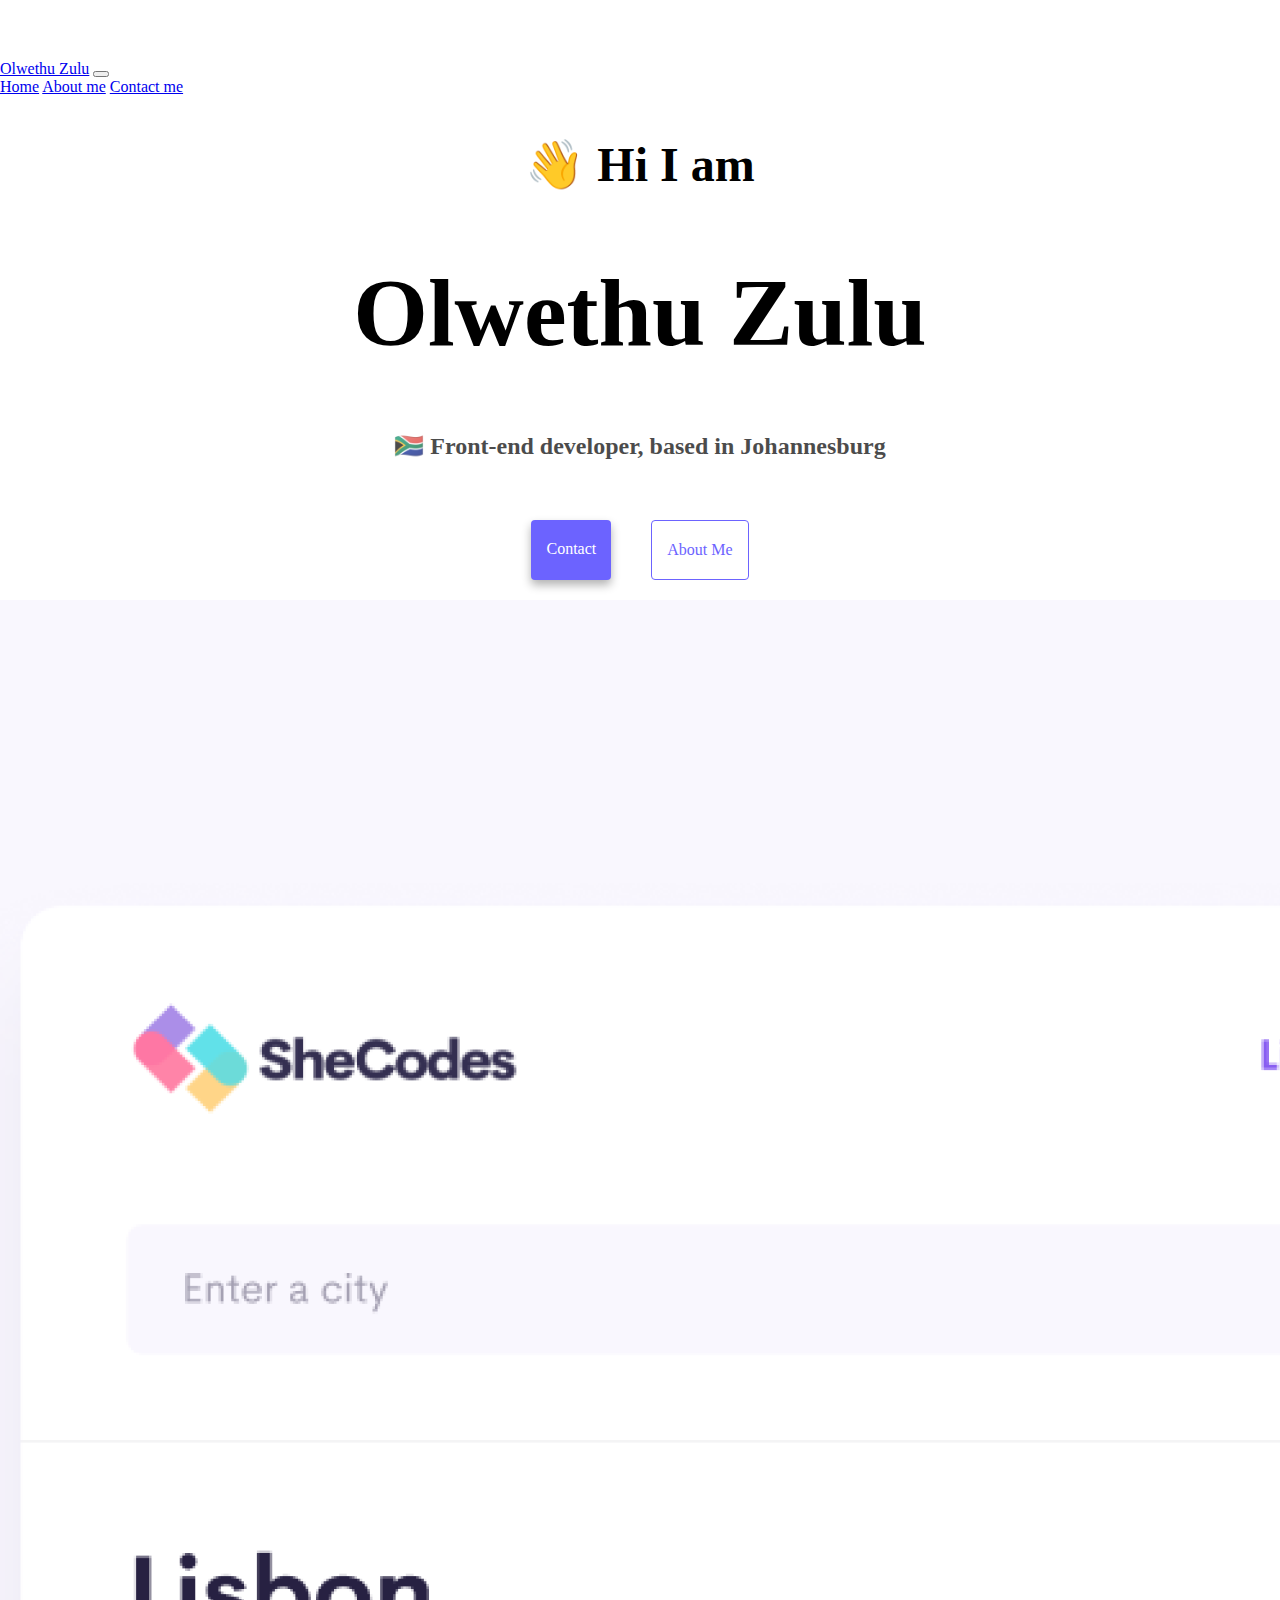
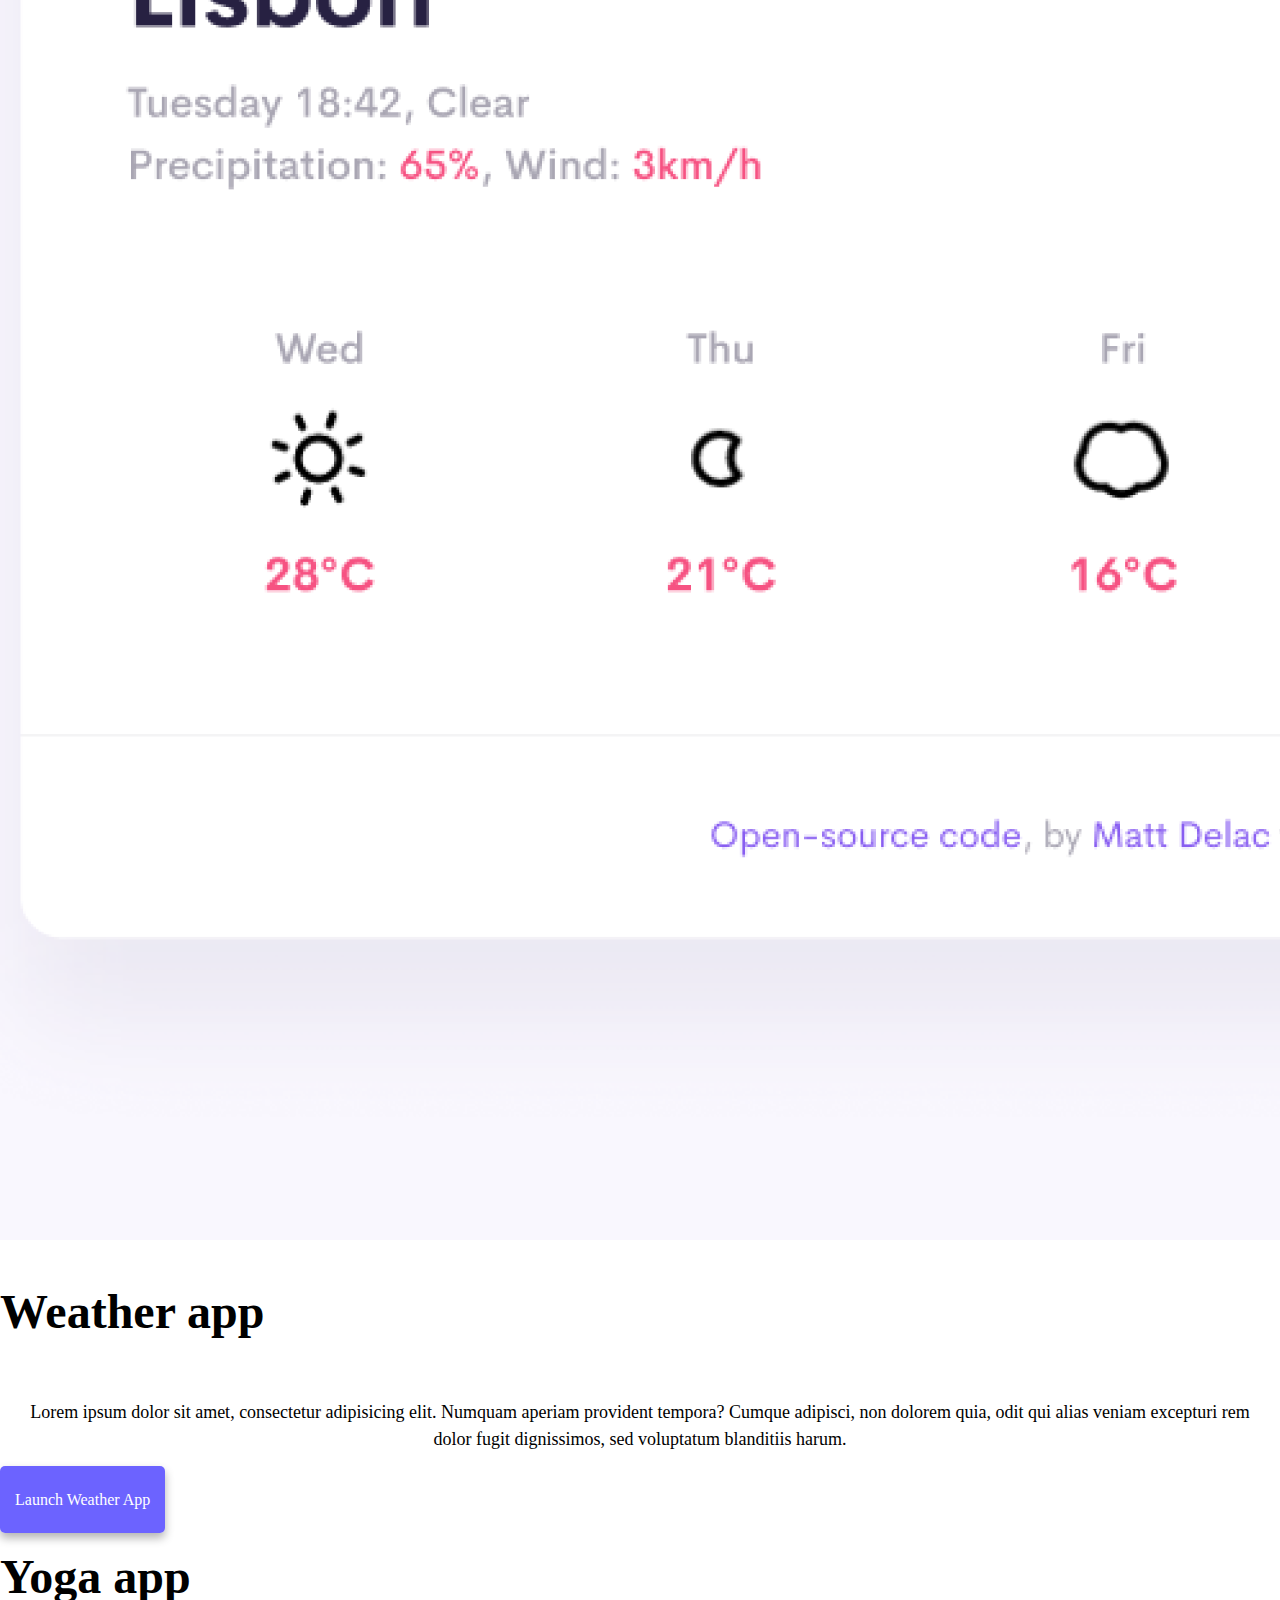
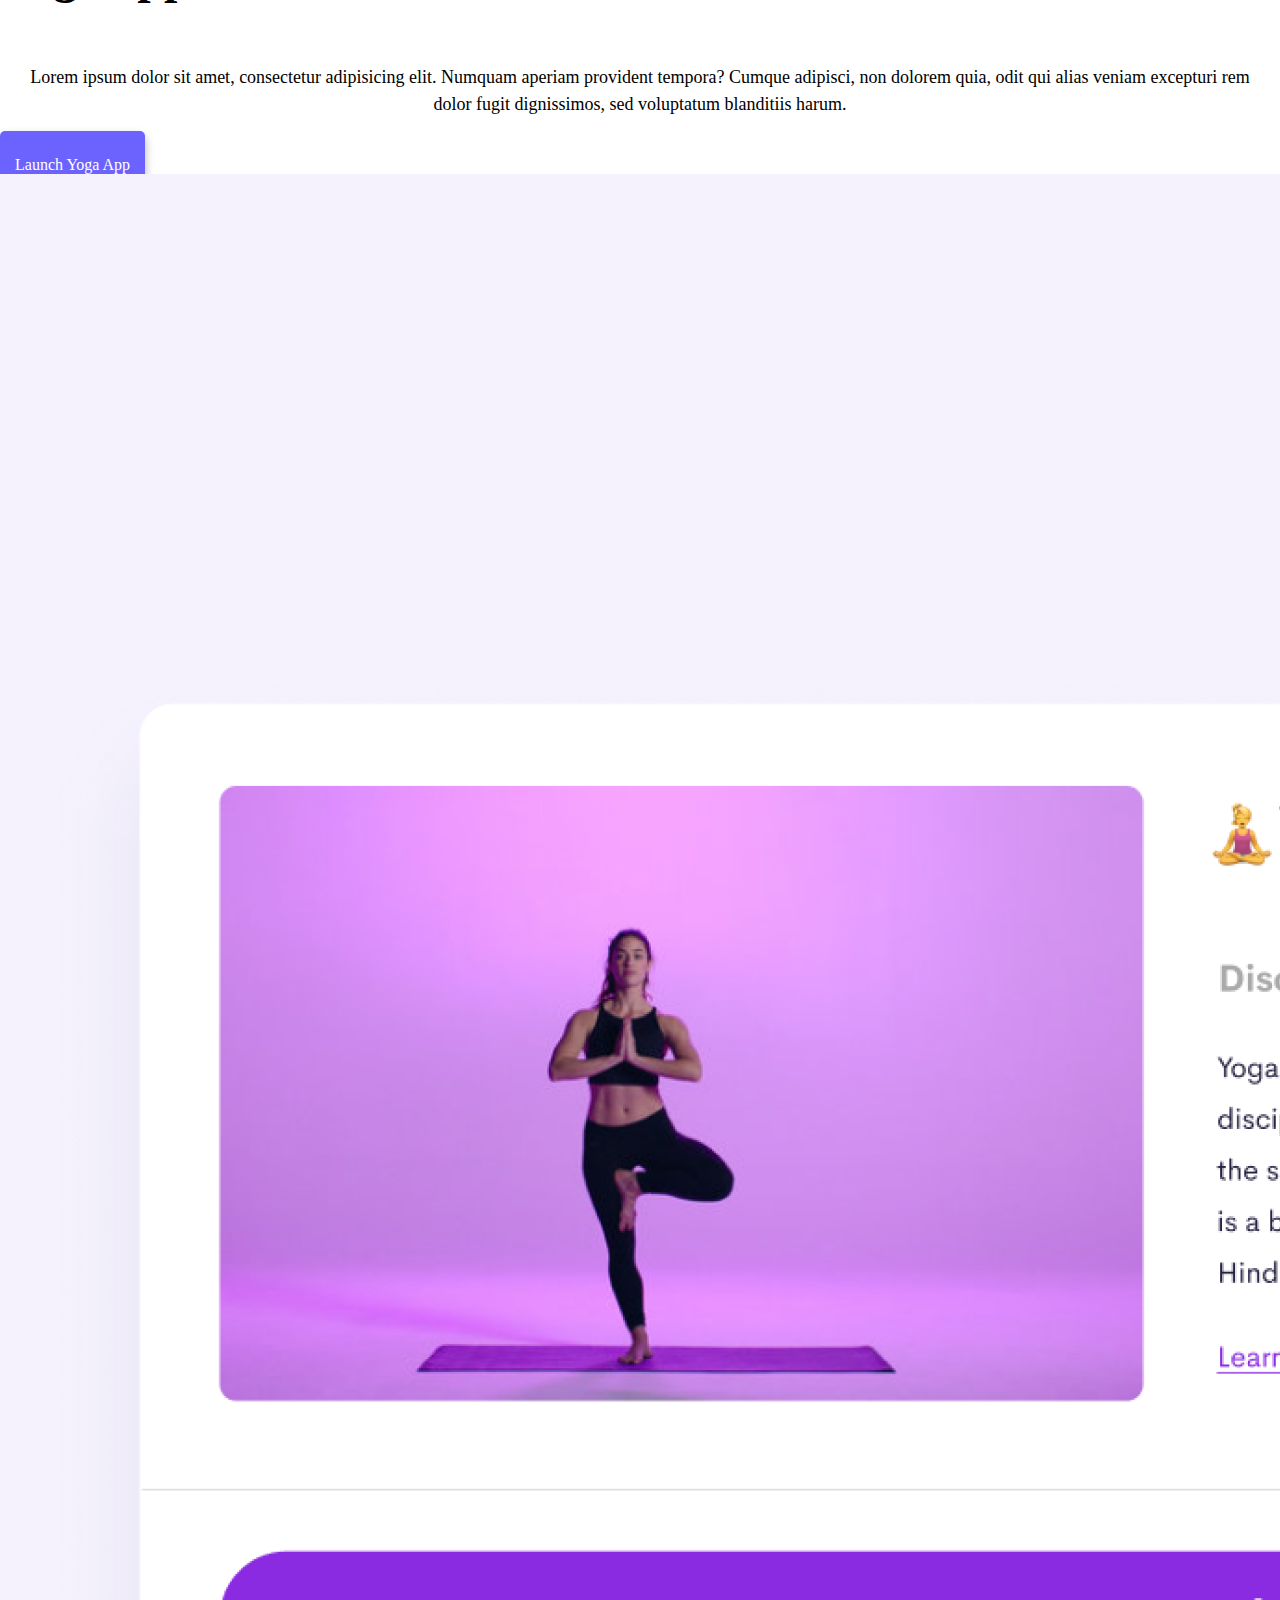
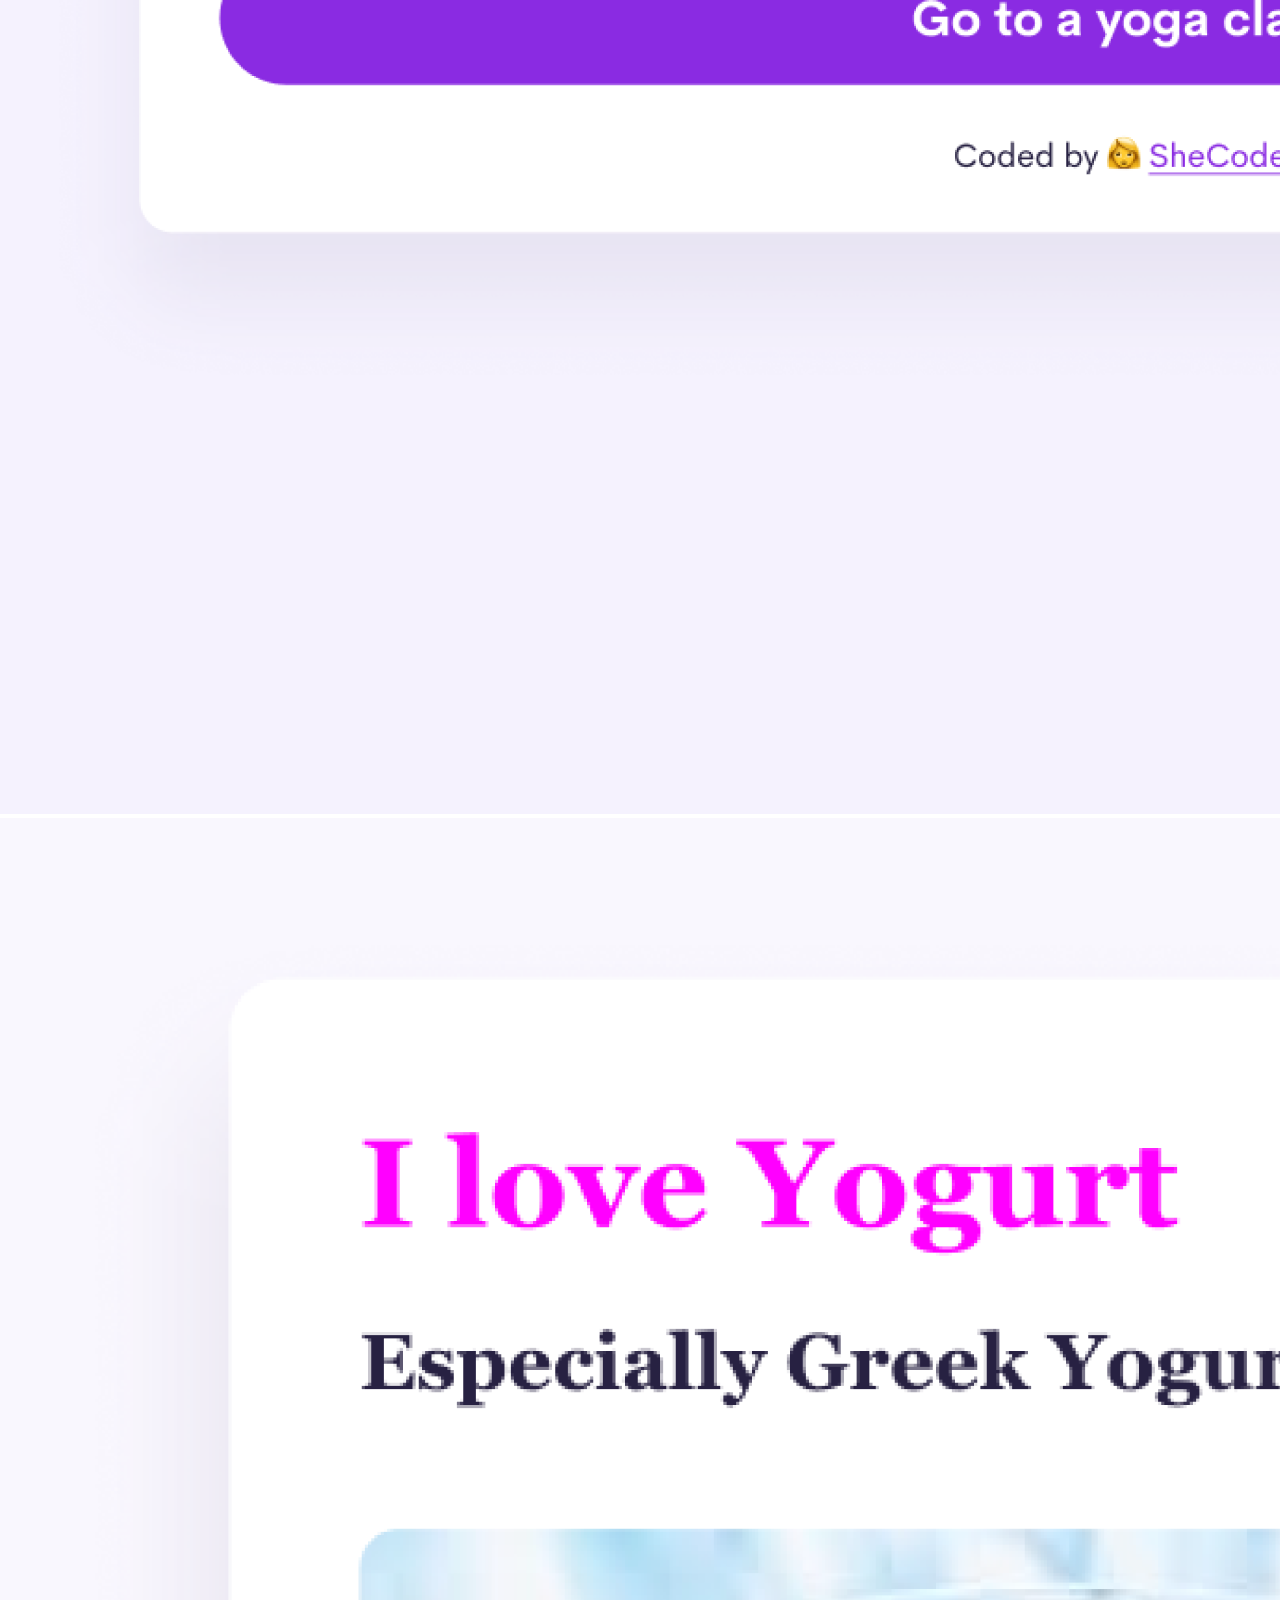
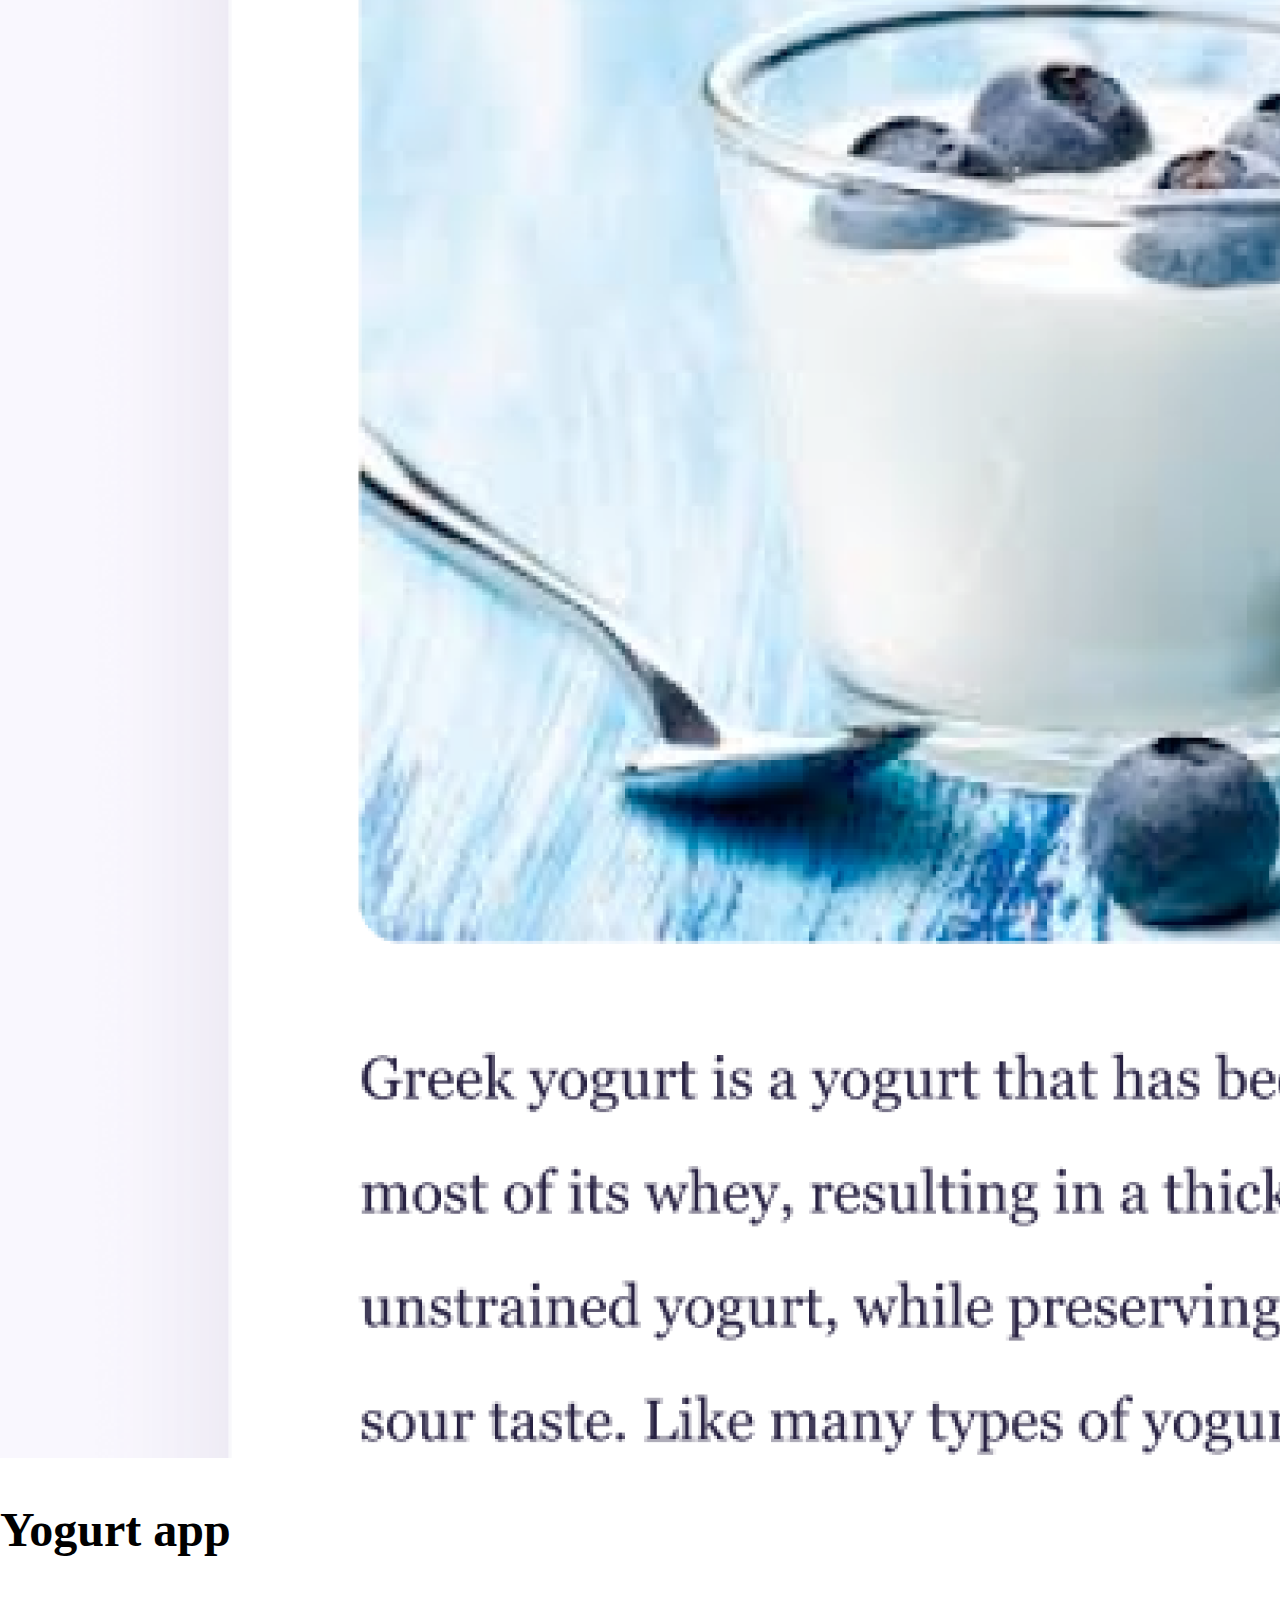
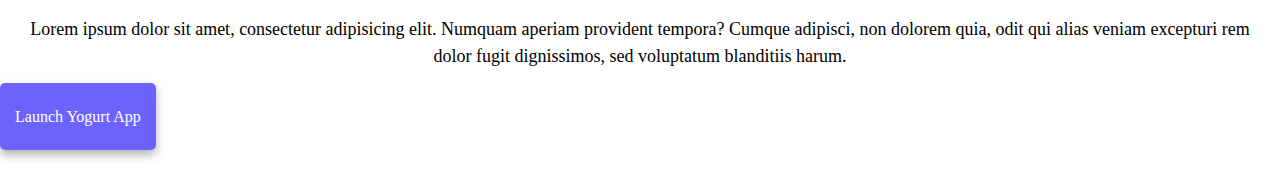
<file: index.html>
<!DOCTYPE html>
<html lang="en">
  <head>
    <meta charset="UTF-8" />
    <meta http-equiv="X-UA-Compatible" content="IE=edge" />
    <meta name="viewport" content="width=device-width, initial-scale=1.0" />
    <link
      href="https://cdn.jsdelivr.net/npm/bootstrap@5.3.2/dist/css/bootstrap.min.css"
      rel="stylesheet"
      integrity="sha384-T3c6CoIi6uLrA9TneNEoa7RxnatzjcDSCmG1MXxSR1GAsXEV/Dwwykc2MPK8M2HN"
      crossorigin="anonymous"
    />
    <script
      src="https://cdn.jsdelivr.net/npm/bootstrap@5.3.2/dist/js/bootstrap.bundle.min.js"
      integrity="sha384-C6RzsynM9kWDrMNeT87bh95OGNyZPhcTNXj1NW7RuBCsyN/o0jlpcV8Qyq46cDfL"
      crossorigin="anonymous"
    ></script>
    <meta
      name="description"
      content="Olwethu Zulu is a Front-end web developer based in Johannesburg, South Africa, currenlty learning how to code through SheCodes Foundation."
    />
    <title>Olwethu Zulu- Front-end web developer</title>
    <link rel="stylesheet" href="style.css" />
  </head>
  <body>
    <nav class="navbar navbar-expand-lg bg-body-tertiary fixed-top">
      <div class="container-fluid">
        <a class="navbar-brand" href="#">Olwethu Zulu</a>
        <button
          class="navbar-toggler"
          type="button"
          data-bs-toggle="collapse"
          data-bs-target="#navbarNavAltMarkup"
          aria-controls="navbarNavAltMarkup"
          aria-expanded="false"
          aria-label="Toggle navigation"
        >
          <span class="navbar-toggler-icon"></span>
        </button>
        <div class="collapse navbar-collapse" id="navbarNavAltMarkup">
          <div class="navbar-nav">
            <a class="nav-link active" aria-current="page" href="/index.html"
              >Home</a
            >
            <a class="nav-link" href="/about.html">About me</a>
            <a class="nav-link" href="/about.html#contact">Contact me</a>
          </div>
        </div>
      </div>
    </nav>
    <h2 class="text-center">👋 Hi I am</h2>
    <h1 class="text-center">Olwethu Zulu</h1>
    <h3 class="text-center">🇿🇦 Front-end developer, based in Johannesburg</h3>
    <div class="navigation-links mb-5">
      <a
        href="/about.html#contact"
        class="contact-link"
        title="Contact Olwethu Zulu"
        >Contact
      </a>
      <a href="/about.html" class="about-link" title="About Olwethu Zulu "
        >About me</a
      >
    </div>
    <div class="container">
      <div class="row">
        <div class="col-md-6">
          <img
            src="/images/weather.png"
            alt="Weather app project image"
            class="img-fluid rounded d-none d-sm-block"
          />
        </div>
        <div class="col-md-6">
          <h2>Weather app</h2>
          <p class="shadow p-3">
            Lorem ipsum dolor sit amet, consectetur adipisicing elit. Numquam
            aperiam provident tempora? Cumque adipisci, non dolorem quia, odit
            qui alias veniam excepturi rem dolor fugit dignissimos, sed
            voluptatum blanditiis harum.
          </p>
          <div class="mt-5">
            <a
              href="#"
              class="launch-link app-link"
              title="Weather app project"
            >
              Launch weather app</a
            >
          </div>
        </div>
      </div>
      <div class="row mt-5">
        <div class="col-md-6">
          <h2 class="mb-4">Yoga app</h2>
          <p class="shadow p-3">
            Lorem ipsum dolor sit amet, consectetur adipisicing elit. Numquam
            aperiam provident tempora? Cumque adipisci, non dolorem quia, odit
            qui alias veniam excepturi rem dolor fugit dignissimos, sed
            voluptatum blanditiis harum.
          </p>
          <div class="mt-5 mb-4">
            <a href="#" class="launch-link app-link" title="Yoga app project">
              Launch yoga app</a
            >
          </div>
        </div>
        <div class="col-md-6">
          <img
            src="/images/yoga.png"
            alt="Yoga app project image"
            class="img-fluid rounded d-none d-sm-block"
          />
        </div>
      </div>
      <div class="row mt-5">
        <div class="col-md-6">
          <img
            src="/images/yogurt.png"
            alt="Yogurt app project image"
            class="img-fluid rounded d-none d-sm-block"
          />
        </div>
        <div class="col-md-6">
          <h2>Yogurt app</h2>
          <p class="shadow p-3">
            Lorem ipsum dolor sit amet, consectetur adipisicing elit. Numquam
            aperiam provident tempora? Cumque adipisci, non dolorem quia, odit
            qui alias veniam excepturi rem dolor fugit dignissimos, sed
            voluptatum blanditiis harum.
          </p>
          <div class="mt-5 mb-4">
            <a href="#" class="launch-link app-link" title="Yogurt app project">
              Launch yogurt app</a
            >
          </div>
        </div>
      </div>
    </div>
  </body>
</html>
</file>
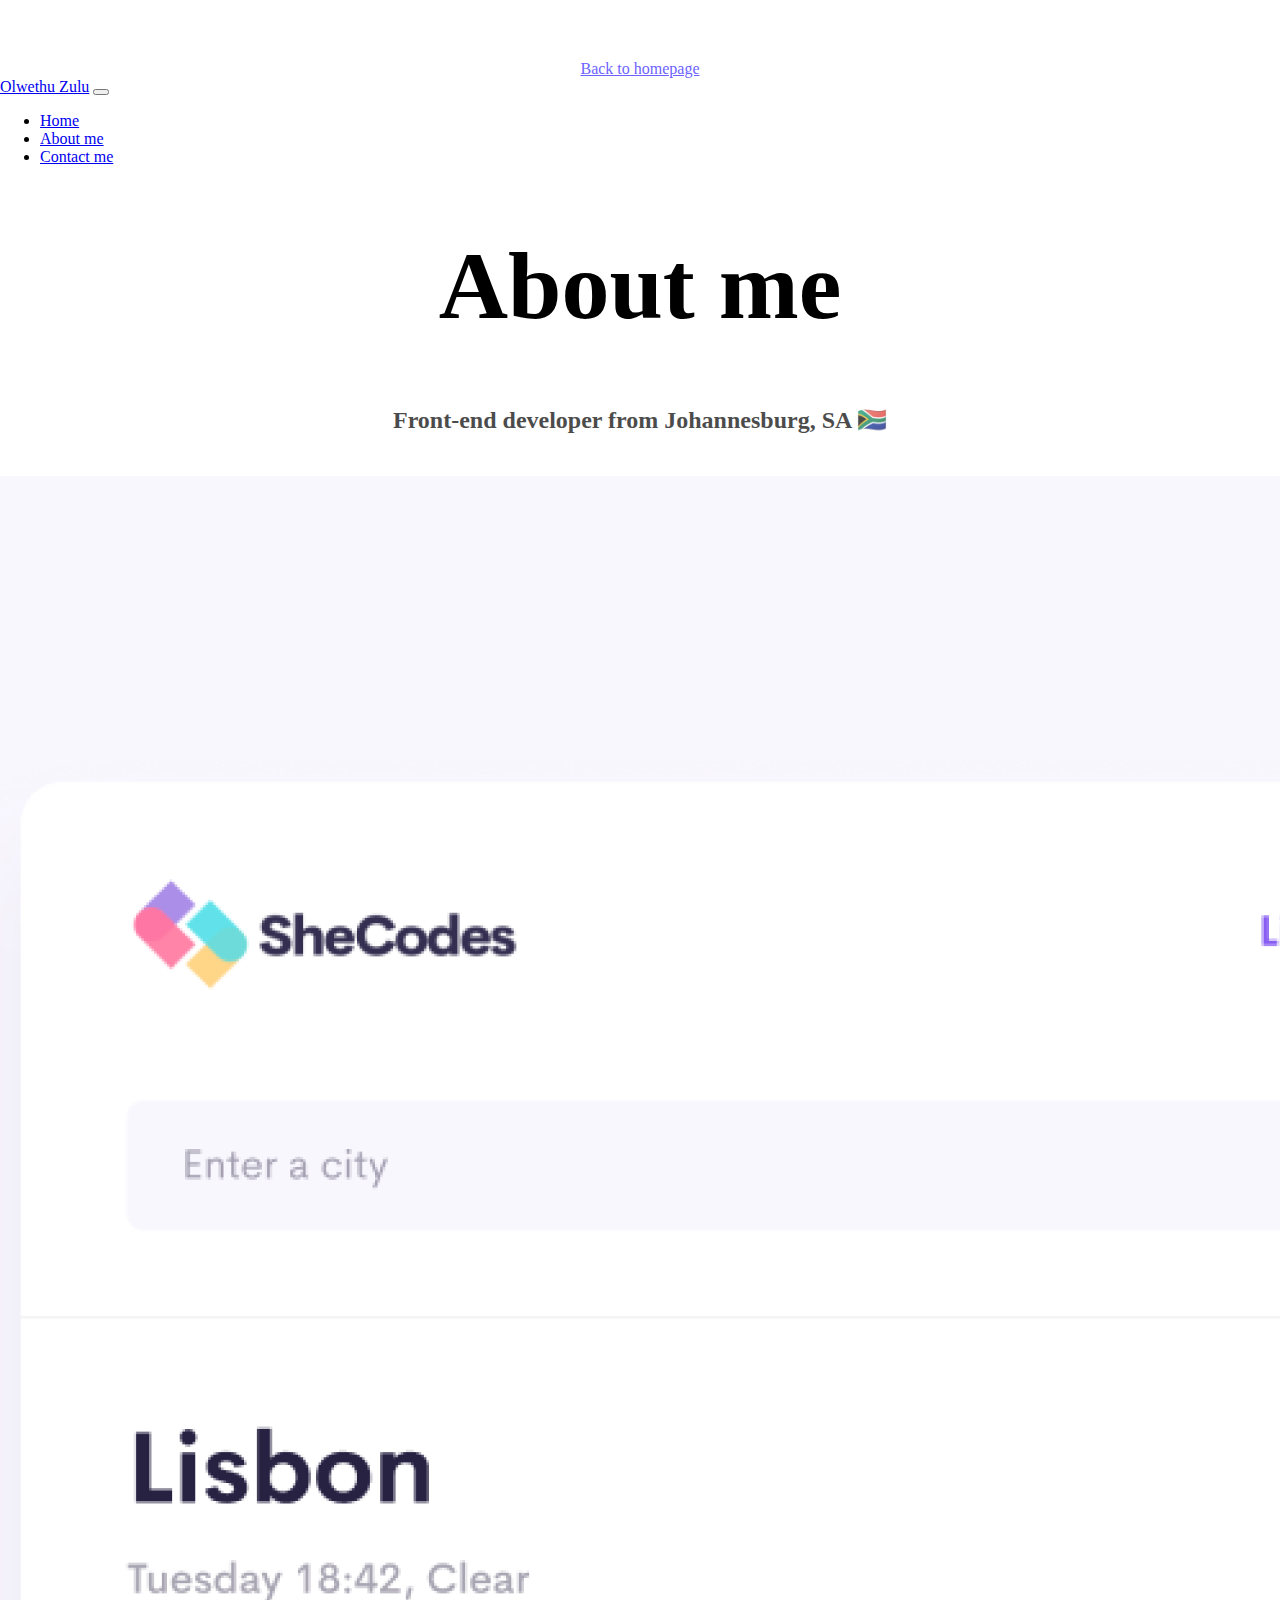
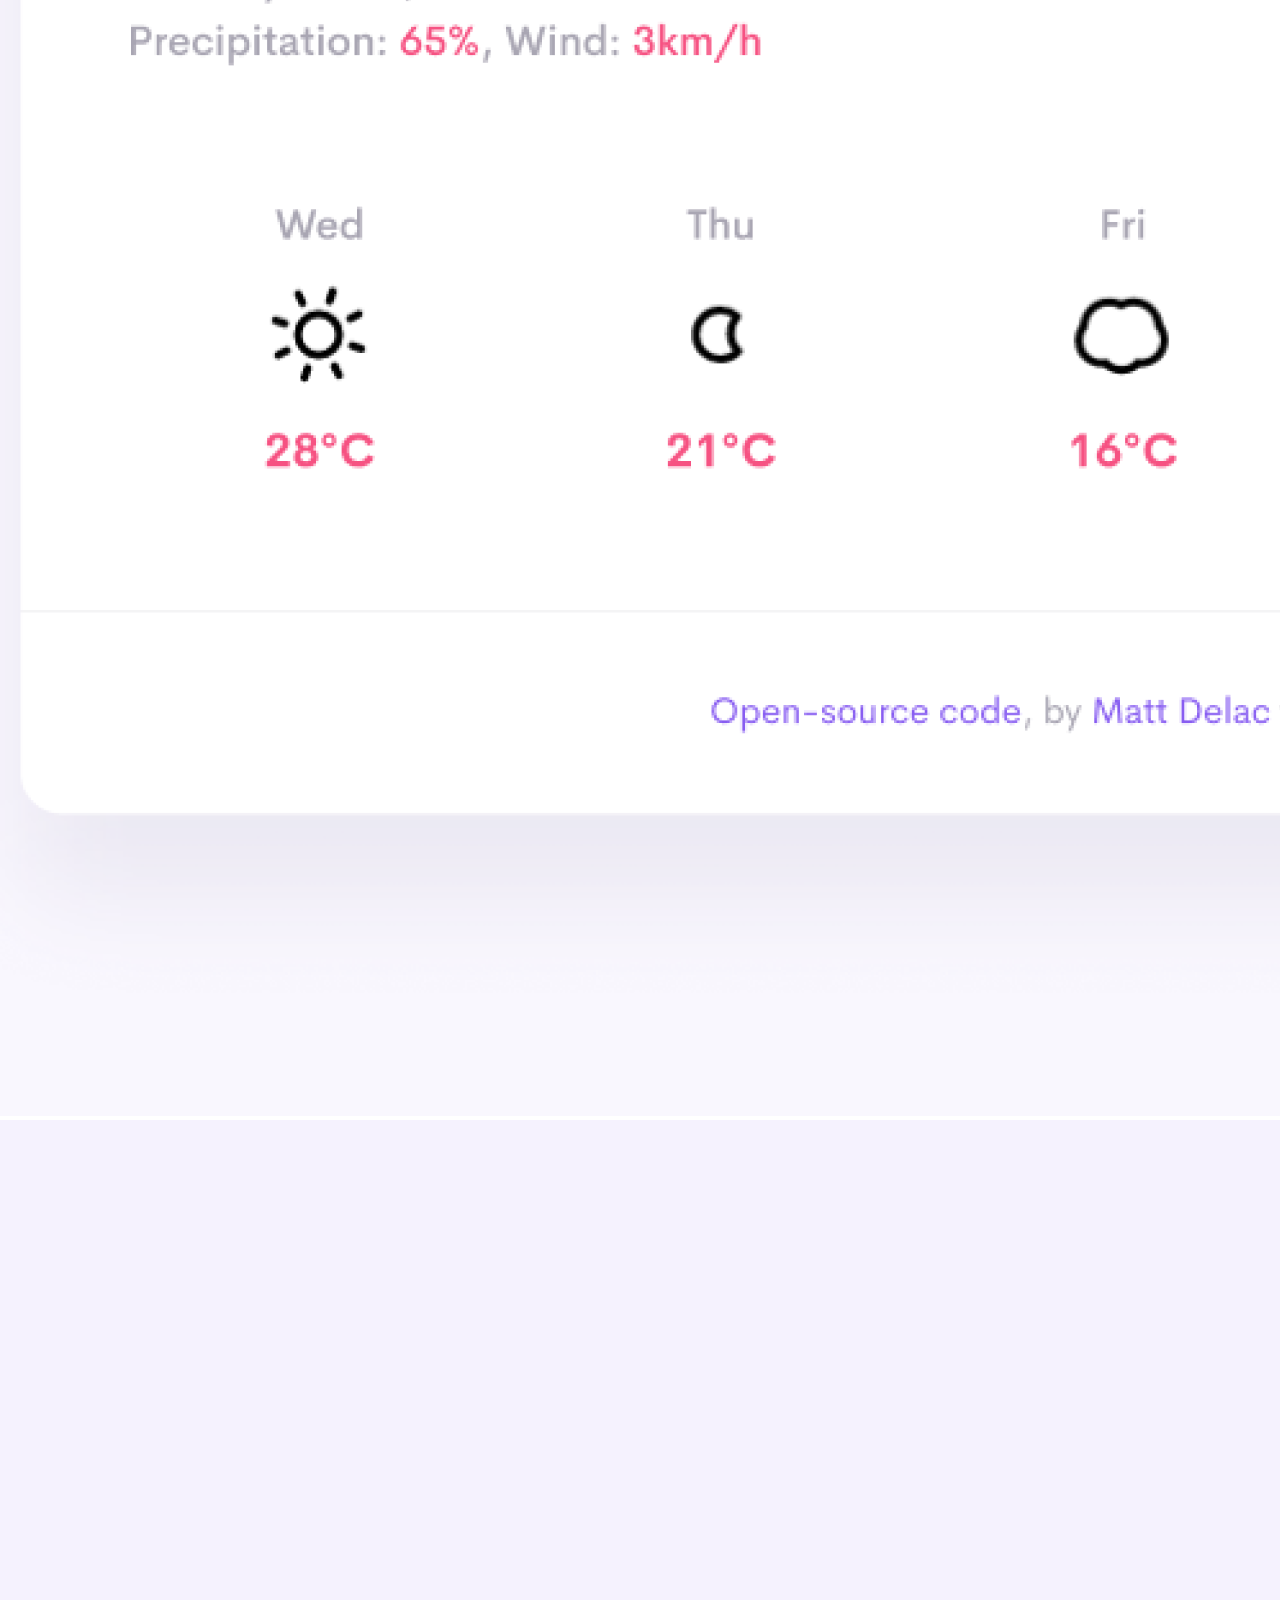
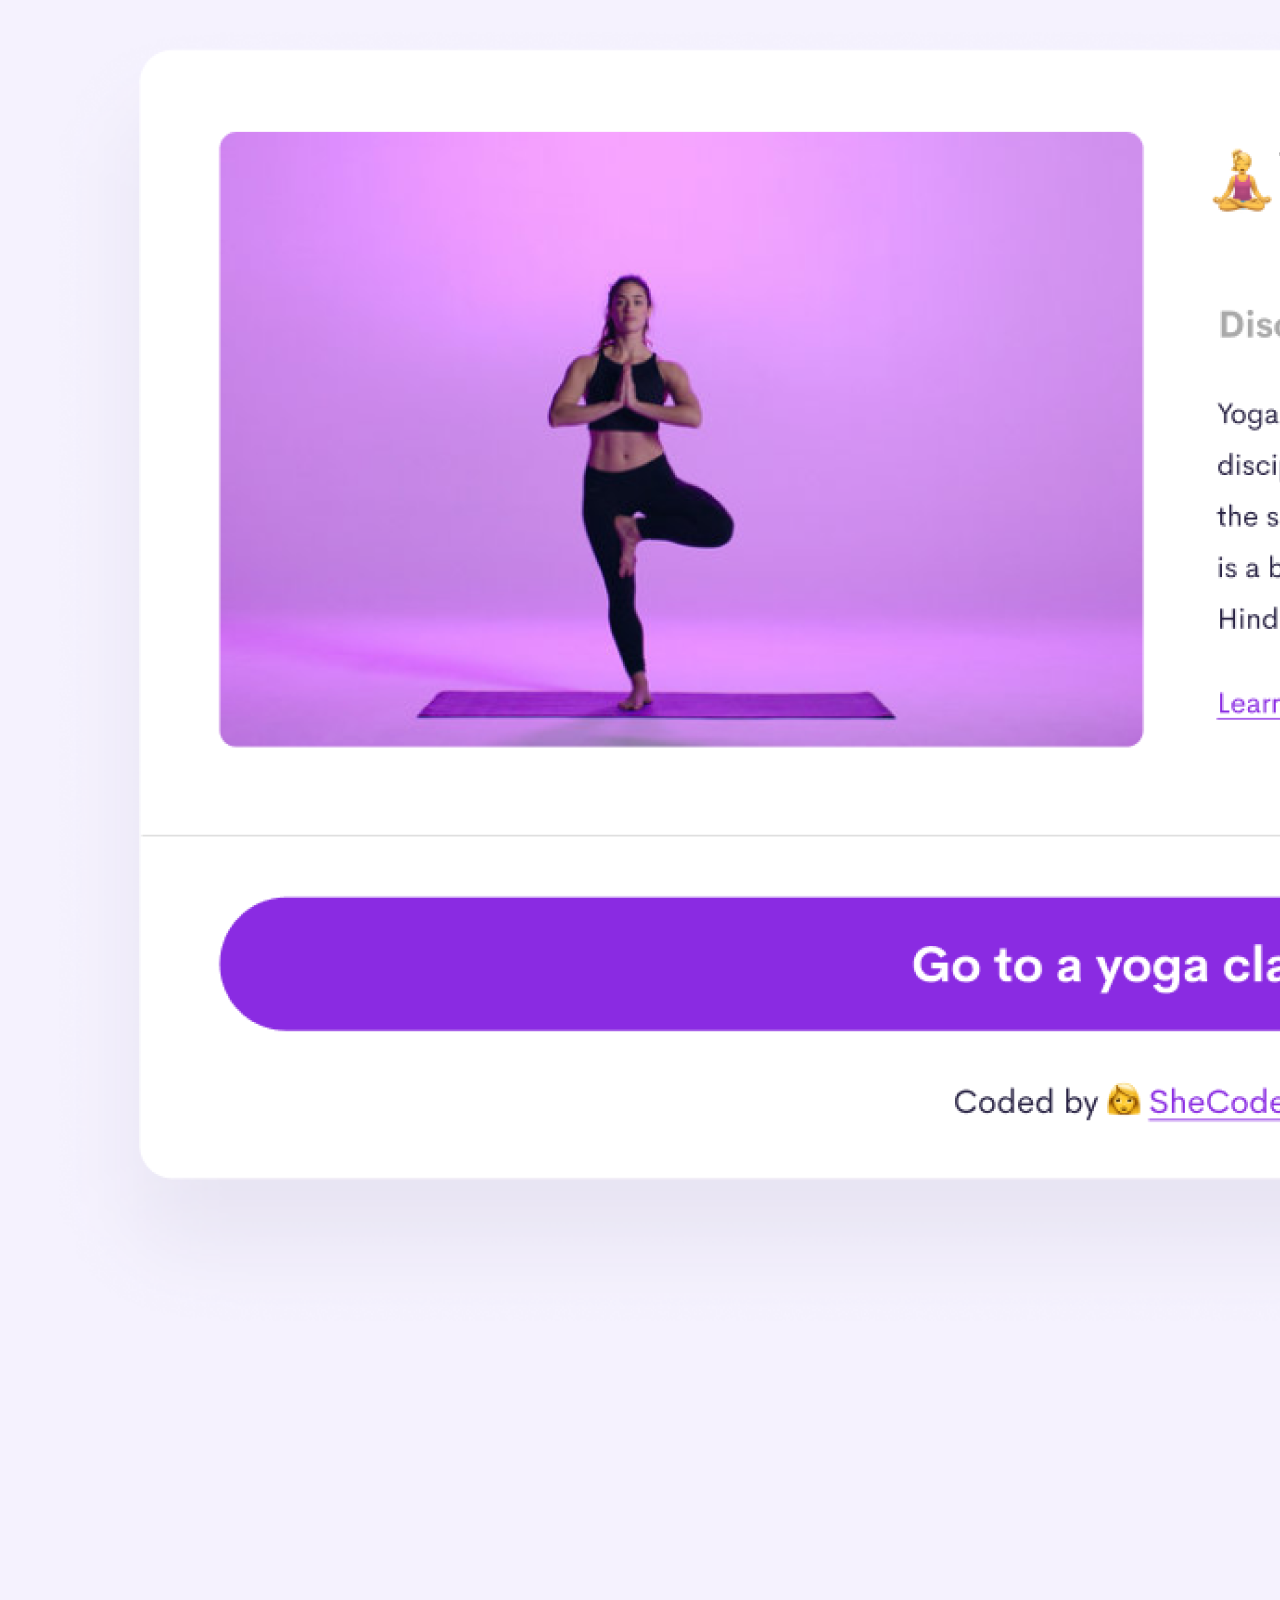
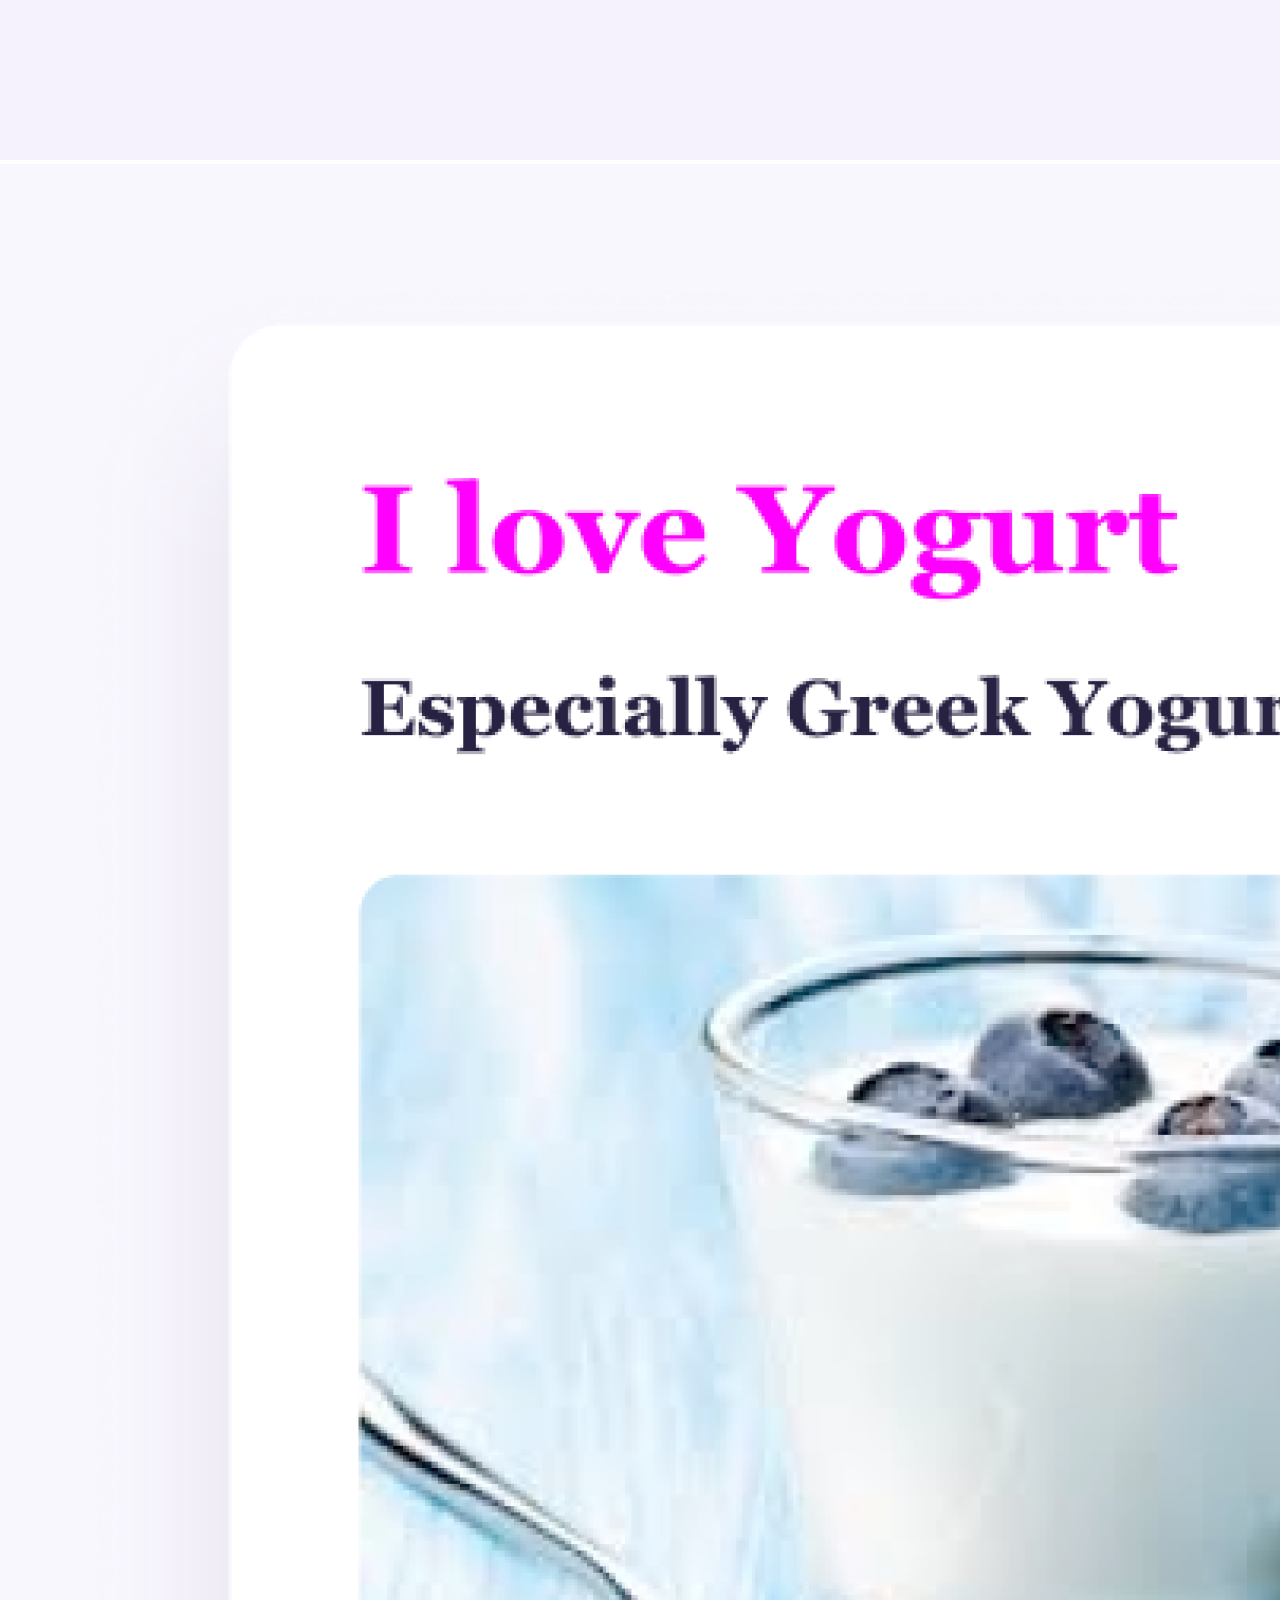
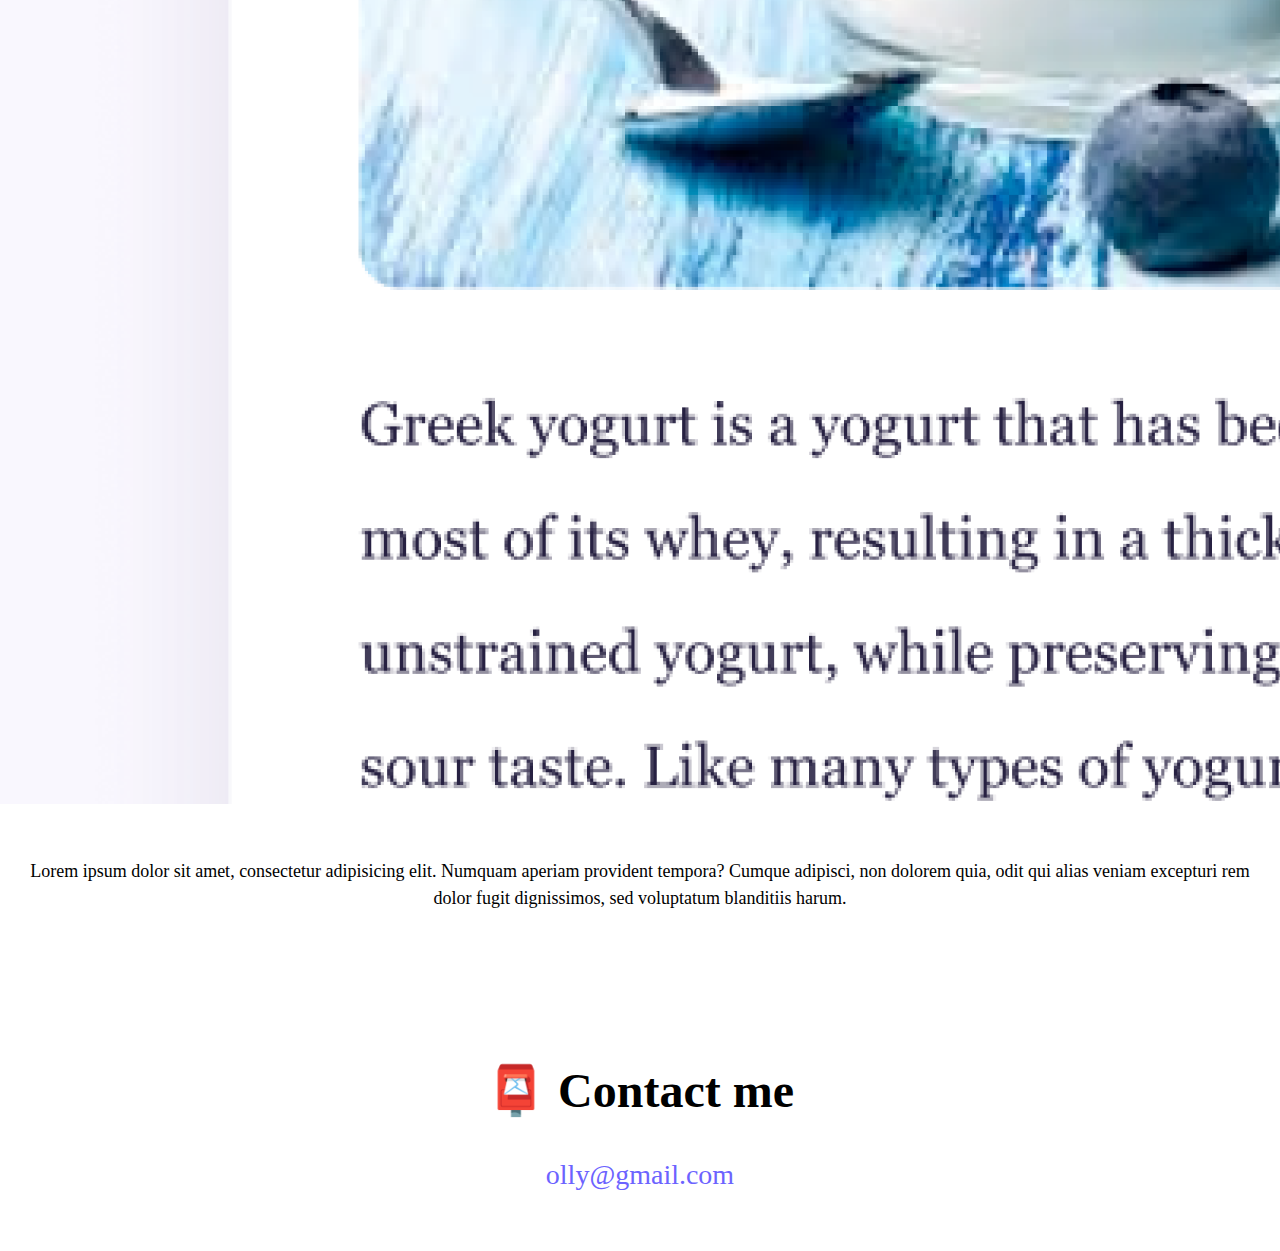
<file: about.html>
<!DOCTYPE html>
<html lang="en">
  <head>
    <meta charset="UTF-8" />
    <meta http-equiv="X-UA-Compatible" content="IE=edge" />
    <meta name="viewport" content="width=device-width, initial-scale=1.0" />
    <link rel="stylesheet" href="style.css" />
    <link
      href="https://cdn.jsdelivr.net/npm/bootstrap@5.3.2/dist/css/bootstrap.min.css"
      rel="stylesheet"
      integrity="sha384-T3c6CoIi6uLrA9TneNEoa7RxnatzjcDSCmG1MXxSR1GAsXEV/Dwwykc2MPK8M2HN"
      crossorigin="anonymous"
    />
    <script
      src="https://cdn.jsdelivr.net/npm/bootstrap@5.3.2/dist/js/bootstrap.bundle.min.js"
      integrity="sha384-C6RzsynM9kWDrMNeT87bh95OGNyZPhcTNXj1NW7RuBCsyN/o0jlpcV8Qyq46cDfL"
      crossorigin="anonymous"
    ></script>
    <meta
      name="description"
      content=" About Olwethu Zulu,a Front-end web developer based in Johannesburg, South Africa, currenlty learning how to code through SheCodes Foundation."
    />
    <title>About Olwethu Zulu</title>
  </head>
  <body>
    <a href="index.html" class="homepage-link d-none d-md-block">Back to homepage</a>
    <nav class="navbar navbar-expand-lg bg-body-tertiary">
      <div class="container-fluid">
        <a class="navbar-brand" href="/">Olwethu Zulu</a>
        <button class="navbar-toggler" type="button" data-bs-toggle="collapse" data-bs-target="#navbarNav" aria-controls="navbarNav" aria-expanded="false" aria-label="Toggle navigation">
          <span class="navbar-toggler-icon"></span>
        </button>
        <div class="collapse navbar-collapse" id="navbarNav">
          <ul class="navbar-nav">
            <li class="nav-item">
              <a class="nav-link active" aria-current="page" href="/">Home</a>
            </li>
            <li class="nav-item">
              <a class="nav-link" href="/about.html">About me</a>
            </li>
            <li class="nav-item">
              <a class="nav-link" href="/about.html">Contact me</a>
            </li>
          </ul>
        </div>
      </div>
    </nav>

    <h1 class="text-center">About me</h1>
    <h3 class="text-center">Front-end developer from Johannesburg, SA 🇿🇦</h3>
  </br>
  <div class="container-fluid">
    <div class="row">
      <div class="col-sm-4">
        <img src="/images/weather.png" class="img-fluid rounded p-3 shadow" alt="Weather app project image" />
      </div>
      <div class="col-sm-4">
        <img src="/images/yoga.png" class="img-fluid rounded p-3 shadow" alt="Yoga app project image" />
      </div>
      <div class="col-sm-4">
        <img src="/images/yogurt.png" class="img-fluid rounded p-3 shadow" alt="Yogurt app project image"/>
      </div>
    </div>
  </div>
    <div class="about-paragraphs text-center">
      <p>
        Lorem ipsum dolor sit amet, consectetur adipisicing elit. Numquam
        aperiam provident tempora? Cumque adipisci, non dolorem quia, odit qui
        alias veniam excepturi rem dolor fugit dignissimos, sed voluptatum
        blanditiis harum.
      </p>
       <br />
    </div>
  </br>
  <div id="contact" class="mt-5">
      <h2 class="text-center">📮 Contact me</h2>
      <a href="mailto:olly@gmail.com" class="email-link"> olly@gmail.com </a>
    </div>
    </div>
  </body>
</html>
</file>
<file: style.css>
:root {
  --primary-color: #6c63ff;
  --secondary-color: #f5f2fe;
  --box-shadow: 0 5px 10px rgba(0, 0, 0, 0.3);
}

body {
  margin: 60px auto;
}

.text-center {
  text-align: center !important;
}

h1 {
  font-size: 96px;
}

h2 {
  font-size: 48px;
}

h3 {
  font-size: 24px;
  opacity: 0.7;
}

p {
  padding: 20px;
  border-radius: 4px;
  font-size: 18px;
  line-height: 1.5;
  text-align: center;
}

.navigation-links {
  display: flex;
  margin-top: 40px;
  justify-content: center;
}

.navigation-links a {
  margin: 20px;
  border-radius: 4px;
  padding: 20px 15px;
  text-decoration: none;
  text-transform: capitalize;
}

.contact-link {
  background: var(--primary-color);
  box-shadow: var(--box-shadow);
  color: white;
}

.about-link {
  color: var(--primary-color);
  border: 1px solid var(--primary-color);
}

.homepage-link {
  color: var(--primary-color);
  text-align: center;
  display: block;
}

.about-paragraphs {
  margin: 30px 0;
}

.about-paragraphs p {
  margin: 25px 0;
}

.email-link {
  display: flex;
  justify-content: center;
  color: var(--primary-color);
  font-size: 28px;
  text-decoration: none;
}

.email-link:hover {
  text-decoration: underline;
}

.launch-link {
  background-color: var(--primary-color);
  color: white;
  border-radius: 5px;
  padding: 25px 15px;
  text-decoration: none;
  text-transform: capitalize;
  box-shadow: var(--box-shadow);
}

.text-center {
  text-align: center !important;
}

@media (max-width: 576px) {
  .app-link {
    display: block;
    text-align: center;
  }

  h1 {
    font-size: 48px;
    line-height: 2;
  }

  h2 {
    font-size: 35px;
    text-align: center;
  }
}
</file>
